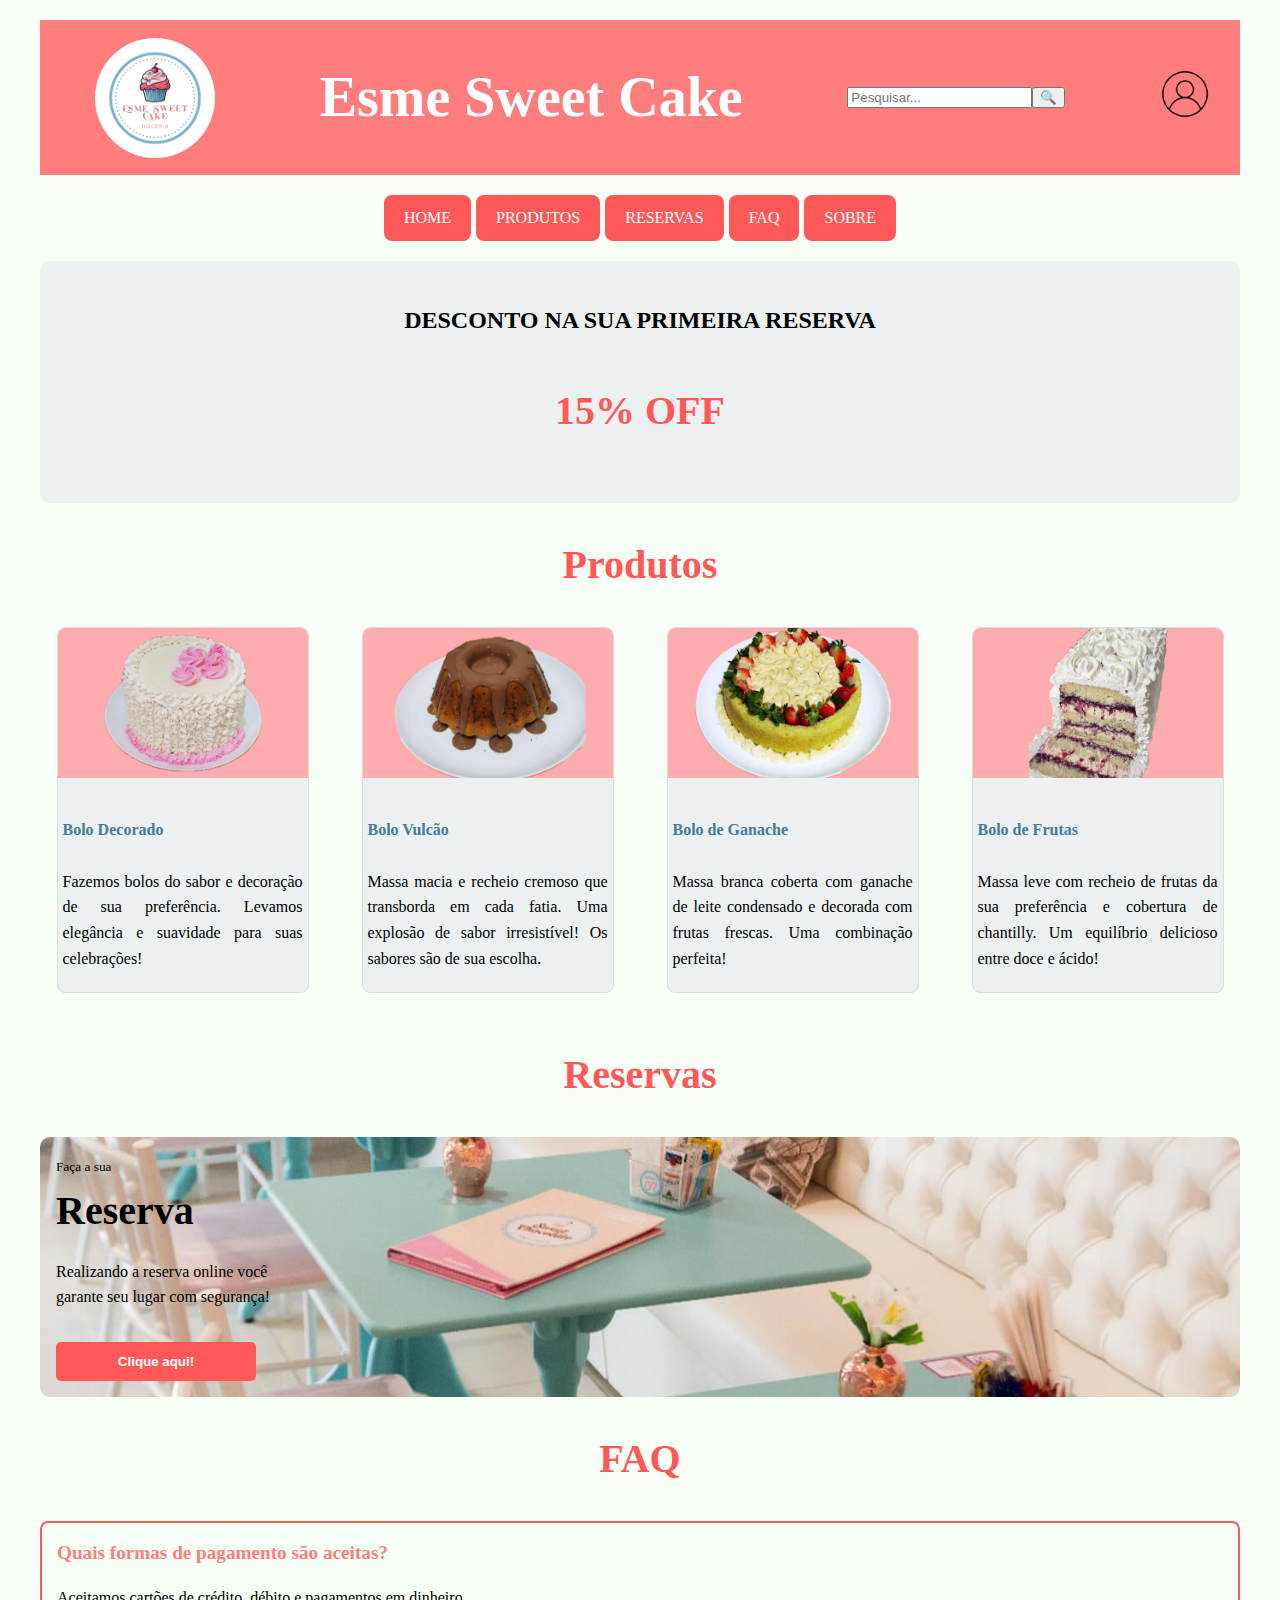
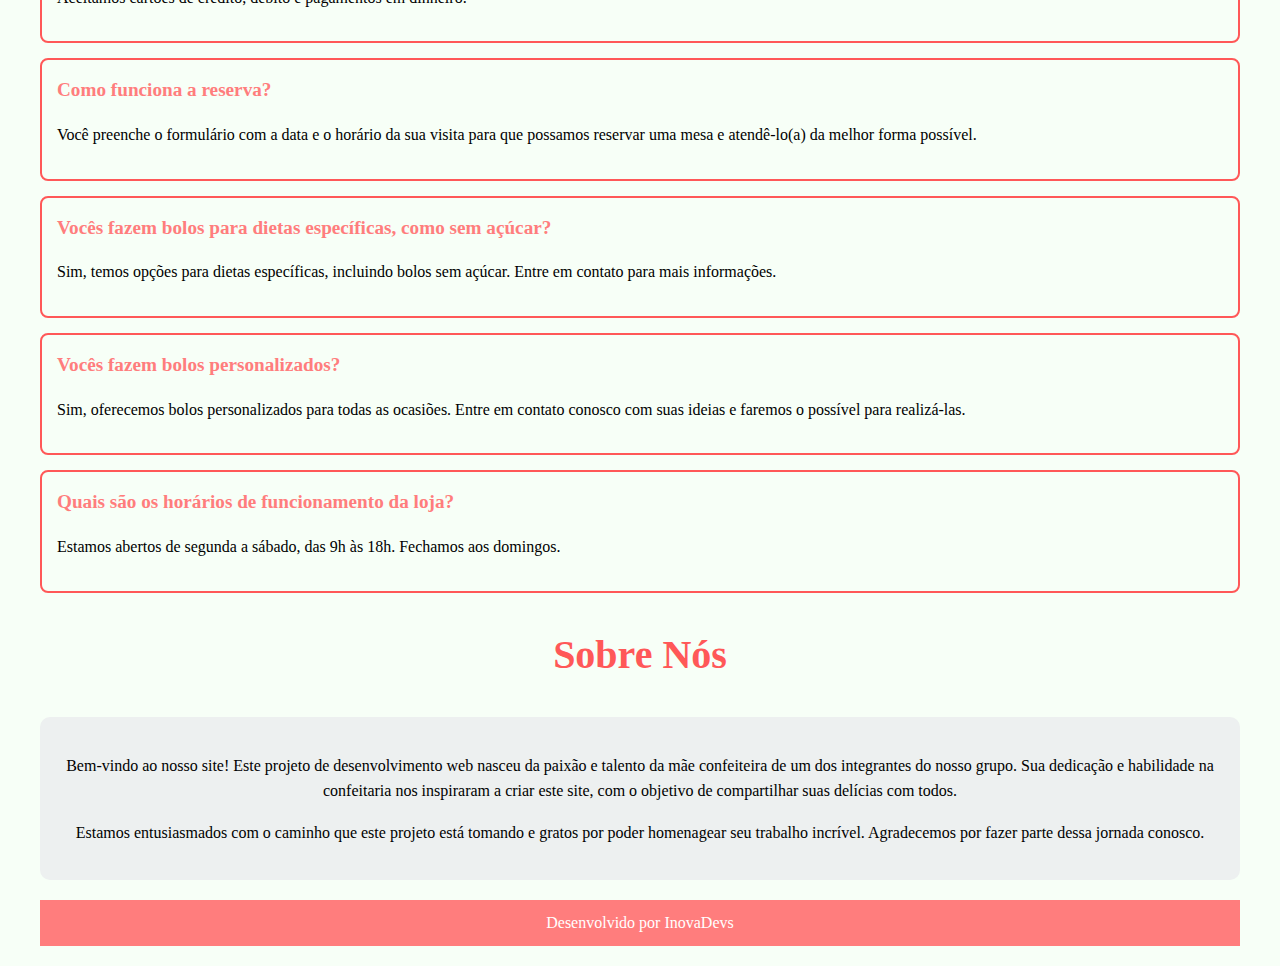
<file: docs/index.html>
<!DOCTYPE html>
<html lang="pt-BR">
    <head>
        <meta charset="UTF-8">
        <meta name="viewport" content="width=device-width, initial-scale=1.0">
        <link rel="stylesheet" href="./style.css">
        <link rel="shortcut icon" href="./imagens/Logo.jpeg" type="image/x-icon">
        <title>Esme Sweet Cake</title>
    </head>
    <body>
        <!-- principal-->
        <header id="home" class="header">
            <div class="top-header">
                <img class="logoImg" src="./assets/img/Logo.jpeg">
                <div class="logo">
                    <h1>Esme Sweet Cake</h1>
                </div>
                <div class="top-header-inside">
                    <div class="search"></div>
                        <input type="text" placeholder="Pesquisar..." maxlength="30">
                        <button onclick="alert('Pesquisa')">&#128269;</button>
                    </div>
                    <div class="profile">    
                        <a href="./login/login.html">
                            <img class="perfilImg" src="./assets/img/person.png">
                        </a>
                    </div>
                </div>
            </div>    
        </header> 
        <nav>
            <ul class="menu-desktop">
                <a href="#home" class="btn btn-dark">HOME</a>
                <a href="#produtos" class="btn btn-dark">PRODUTOS</a>
                <a href="#reservas" class="btn btn-dark">RESERVAS</a>
                <a href="#faq" class="btn btn-dark">FAQ</a>
                <a href="#sobre" class="btn btn-dark">SOBRE</a>
            </ul>
        </nav>
        <main>
            <section class="promo">       
                <h2>DESCONTO NA SUA PRIMEIRA RESERVA</h2>
                <div class="promo-text">
                    <h3>15% OFF</h3>
                </div>
            </section>

            <!-- Produtos -->
            <h1 class="h2-abas">Produtos</h1>
            <section id="produtos" class="produtos">
            <div class="row row-cols-1 row-cols-md-3 g-4">
              <div class="col">
                <div class="card">
                  <img src="./imagens/bolo1.jpeg" class="card-img-top" alt="001">
                  <div class="card-body">
                    <h5 class="card-title">Bolo Decorado</h5>
                    <p class="card-text">Fazemos bolos do sabor e decoração de sua preferência. Levamos elegância e suavidade para suas celebrações!</p>
                  </div>
                </div>
              </div>
              <div class="col">
                <div class="card">
                  <img src="./imagens/bolo2.jpeg" class="card-img-top" alt="002">
                  <div class="card-body">
                    <h5 class="card-title">Bolo Vulcão</h5>
                    <p class="card-text">Massa macia e recheio cremoso que transborda em cada fatia. Uma explosão de sabor irresistível! Os sabores são de sua escolha.             
                    </p>
                  </div>
                </div>
              </div>
              <div class="col">
                <div class="card">
                  <img src="./imagens/bolo3.jpeg" class="card-img-top" alt="003">
                  <div class="card-body">
                    <h5 class="card-title">Bolo de Ganache</h5>
                    <p class="card-text">Massa branca coberta com ganache de leite condensado e decorada com frutas frescas. Uma combinação perfeita!</p>
                  </div>
                </div>
              </div>
              <div class="col">
                <div class="card">
                  <img src="./imagens/bolo4.jpeg" class="card-img-top" alt="004">
                  <div class="card-body">
                    <h5 class="card-title">Bolo de Frutas</h5>
                    <p class="card-text">Massa leve com recheio de frutas da sua preferência e cobertura de chantilly. Um equilíbrio delicioso entre doce e ácido!</p>
                  </div>
                </div>
              </div>
            </div>
         </section>

            <!-- Reservas -->
            <h1 class="h2-abas">Reservas</h1>
            <section id="reservas" class="reservas">
                <div class="textoReserva">
                    <small>Faça a sua</small>
                    <h1>Reserva</h1>
                    <p>Realizando a reserva online você <br>garante seu lugar com segurança!</p>
                </div>
                <a href="https://docs.google.com/forms/d/e/1FAIpQLSdM69bxSaY18-9omn9NgYkte0Q4eEL1bvPyEly2qT72VUU1XQ/viewform">
                    <button>
                    Clique aqui!
                    </button>
                </a>
            </section>
            
            <!-- FAQ -->
            <h1 class="h2-abas">FAQ</h1>
                <section id="faq" class="faq">
                    <h3>Quais formas de pagamento são aceitas?</h3>
                    <p>Aceitamos cartões de crédito, débito e pagamentos em dinheiro.</p>
                </section>
                
                 <section id="faq" class="faq">
                    <h3>Como funciona a reserva?</h3>
                    <p>Você preenche o formulário com a data e o horário da sua visita para que possamos reservar uma mesa e atendê-lo(a) da melhor forma possível.</p>
                </section>
    
                <section id="faq" class="faq">
                    <h3>Vocês fazem bolos para dietas específicas, como sem açúcar?</h3>
                    <p>Sim, temos opções para dietas específicas, incluindo bolos sem açúcar. Entre em contato para mais informações.</p>
                </section>
    
                <section id="faq" class="faq">
                    <h3>Vocês fazem bolos personalizados?</h3>
                    <p>Sim, oferecemos bolos personalizados para todas as ocasiões. Entre em contato conosco com suas ideias e faremos o possível para realizá-las.</p>
                </section>
    
                <section id="faq" class="faq">
                    <h3>Quais são os horários de funcionamento da loja?</h3>
                    <p>Estamos abertos de segunda a sábado, das 9h às 18h. Fechamos aos domingos.</p>
                </section>

            <!-- Sobre -->
            <h2 class="h2-abas">Sobre Nós</h2>
            <section id="sobre" class="sobre">
                <p>Bem-vindo ao nosso site! Este projeto de desenvolvimento web nasceu da paixão e talento da mãe confeiteira de um dos integrantes do nosso grupo. Sua dedicação e habilidade na confeitaria nos inspiraram a criar este site, com o objetivo de compartilhar suas delícias com todos.</p>
                <p>Estamos entusiasmados com o caminho que este projeto está tomando e gratos por poder homenagear seu trabalho incrível. Agradecemos por fazer parte dessa jornada conosco.</p>
            </section>
        </main>
        <footer class="footer">Desenvolvido por InovaDevs</footer>
    </body>
    <!--        NOMES E RA's DO GRUPO
        Guilherme da Silva Gonçalves - 202202140465
        Giovanna Graço Soprano - 202403015951
        Leandro Schiavo de Oliveira - 202402531271
        Otávio de Oliveira - 202212039589
        Matheus dos Santos - 202403829533
    -->
</html>
</file>
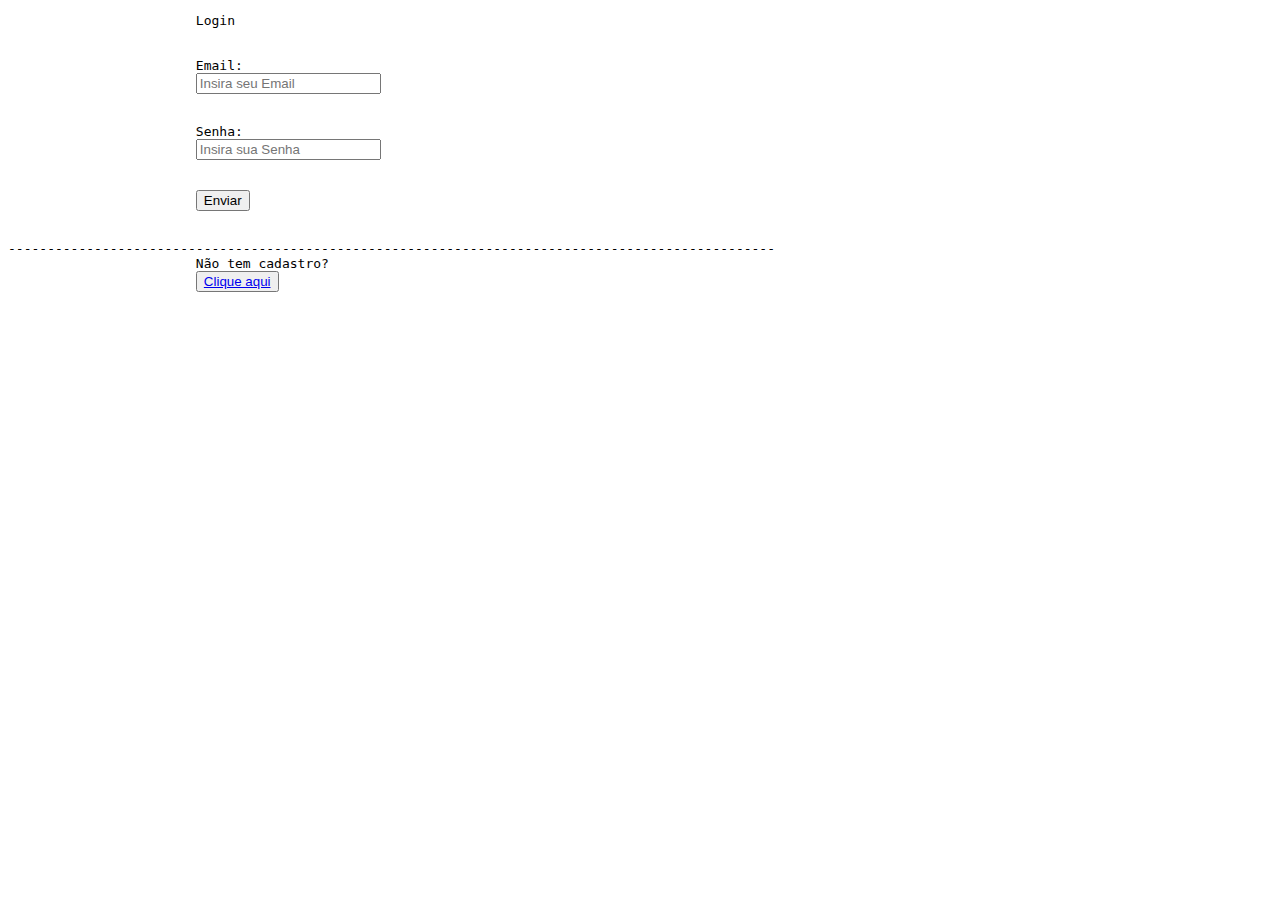
<file: docs/Login/login.html>
<!DOCTYPE html>
<html lang="en">
<head>
    <meta charset="UTF-8">
    <meta name="viewport" content="width=device-width, initial-scale=1.0">
    <title>Document</title>
</head>
<body>
    <pre>
                        Login
                        <form>
                        <label for="Email">Email:</label>
                        <input type="text" name="Email" placeholder="Insira seu Email">
                        <br>
                        <label for="Senha">Senha:</label>
                        <input type="password" name="Senha" placeholder="Insira sua Senha">
                        <br>
                        <input type="submit" value="Enviar">
                    </form>
--------------------------------------------------------------------------------------------------
                        Não tem cadastro?
                        <button><a href="file:///E:/InovaDevs/docs/Login/paglogin.html">Clique aqui</a></button>
                    
    </pre>
</body>
</html>
</file>
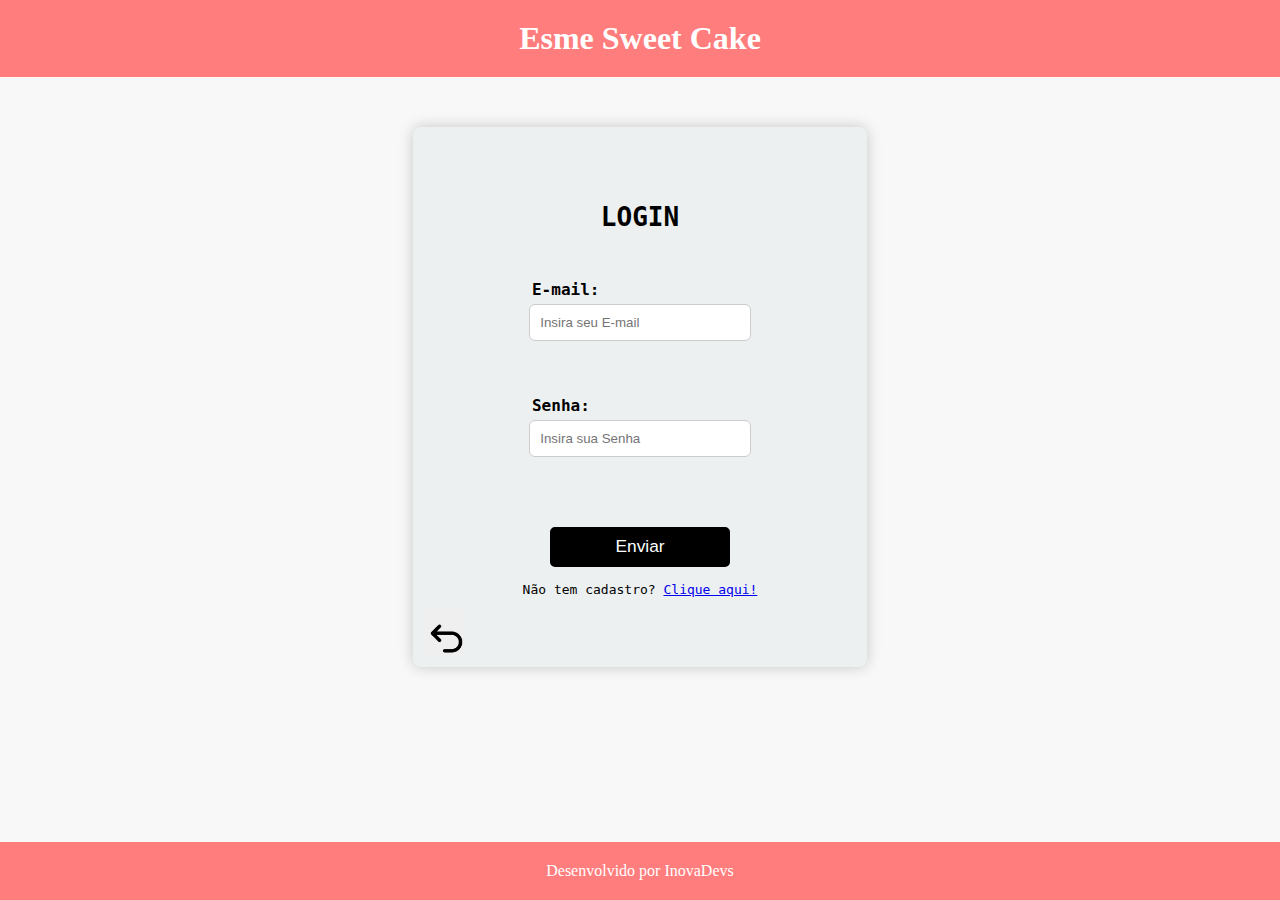
<file: docs/login/login.html>
<!DOCTYPE html>
<html lang="pt-BR">
    <head>
        <meta charset="UTF-8">
        <meta name="viewport" content="width=device-width, initial-scale=1.0">
        <link rel="stylesheet" href="login.css">
        <link rel="shortcut icon" href="../imagens/Logo.jpeg" type="image/x-icon">
        <title>Esme Sweet Cake</title>
    </head>
    <body>
        <header id="home" class="header">
            <div class="top-header">
                <div class="logo">
                    <h1>Esme Sweet Cake</h1>
                </div>
            </div>    
        </header>
        <main class="main">
            <pre>
                <h1>LOGIN</h1>
                <form action="https://api.sheetmonkey.io/form/qpsJYFRqfHwBSZEzkxTA5a" method="post">
                    <label id="email" for="email">E-mail:</label>
                    <input type="email" name="email" placeholder="Insira seu E-mail" required >
                    <br>
                    <label id="senha" for="senha">Senha:</label>
                    <input type="password" name="senha" placeholder="Insira sua Senha" required >
                    <br>
                    
                    <button type="submit" class="btn2"><p class="txtB">Enviar</p></button>
                    
                </form>
Não tem cadastro? <a href="./pagLogin.html">Clique aqui!</a>
            
                <button type="button" class="btn"><p><a href="../index.html"><img src="../assets/img/voltar.png" alt="voltar" class="btn-img"/></a></p>
                </button>
            </pre>
        </main>
        <footer class="footer">Desenvolvido por InovaDevs</footer>
    </body>
</html>
</file>
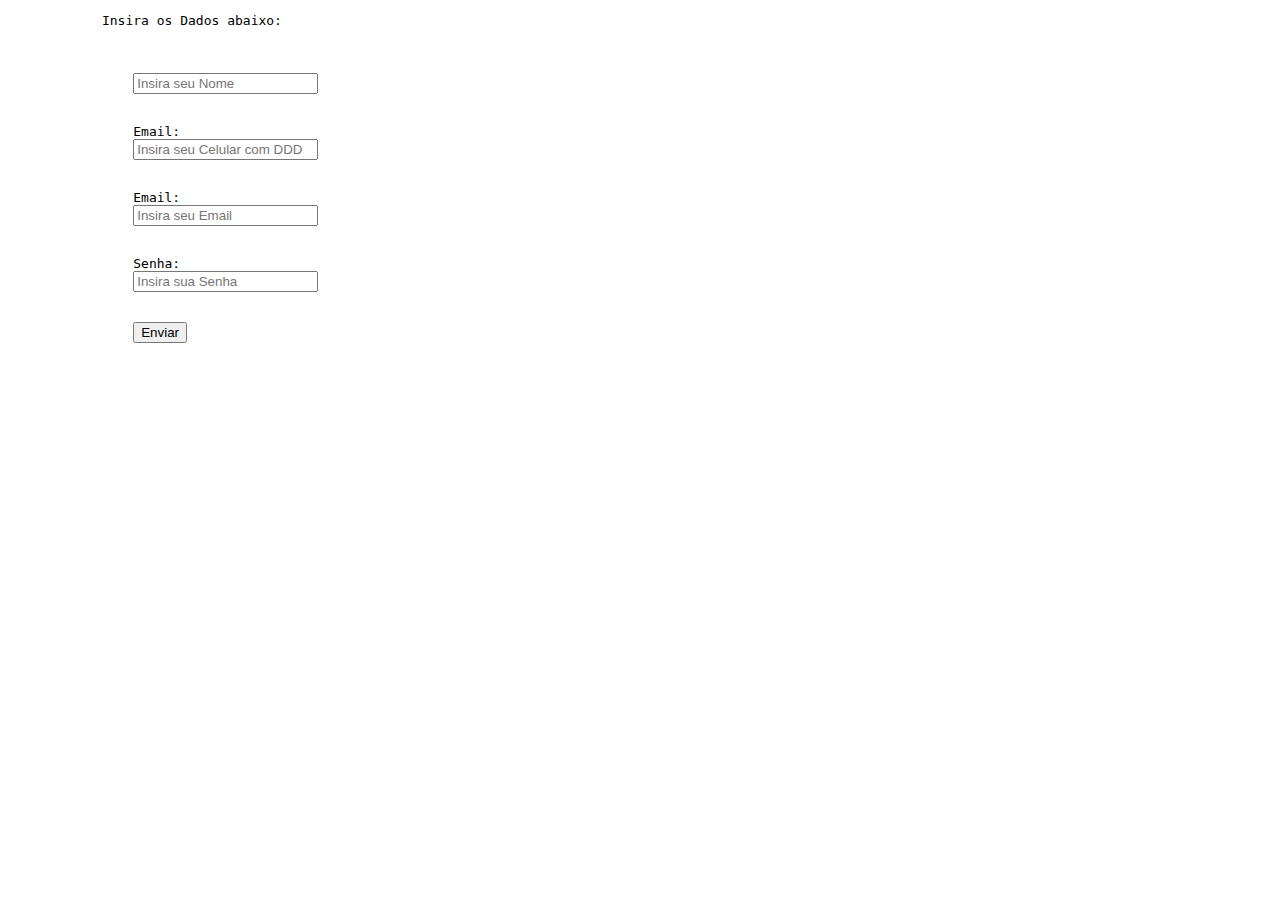
<file: docs/Login/paglogin.html>
<!DOCTYPE html>
<html lang="en">
<head>
    <meta charset="UTF-8">
    <meta name="viewport" content="width=device-width, initial-scale=1.0">
    <title>Document</title>
</head>
<body>
    <pre>
            Insira os Dados abaixo:
            <form>
                <label for="Nome"></label>
                <input type="text" name="Nome" placeholder="Insira seu Nome">
                <br>
                <label for="Celular">Email:</label>
                <input type="text" name="Celular" placeholder="Insira seu Celular com DDD">
                <br>
                <label for="Email">Email:</label>
                <input type="text" name="Email" placeholder="Insira seu Email">
                <br>
                <label for="Senha">Senha:</label>
                <input type="password" name="Senha" placeholder="Insira sua Senha">
                <br>
                <input type="submit" value="Enviar">
            </form>

    </pre>
</body>
</html>
</file>
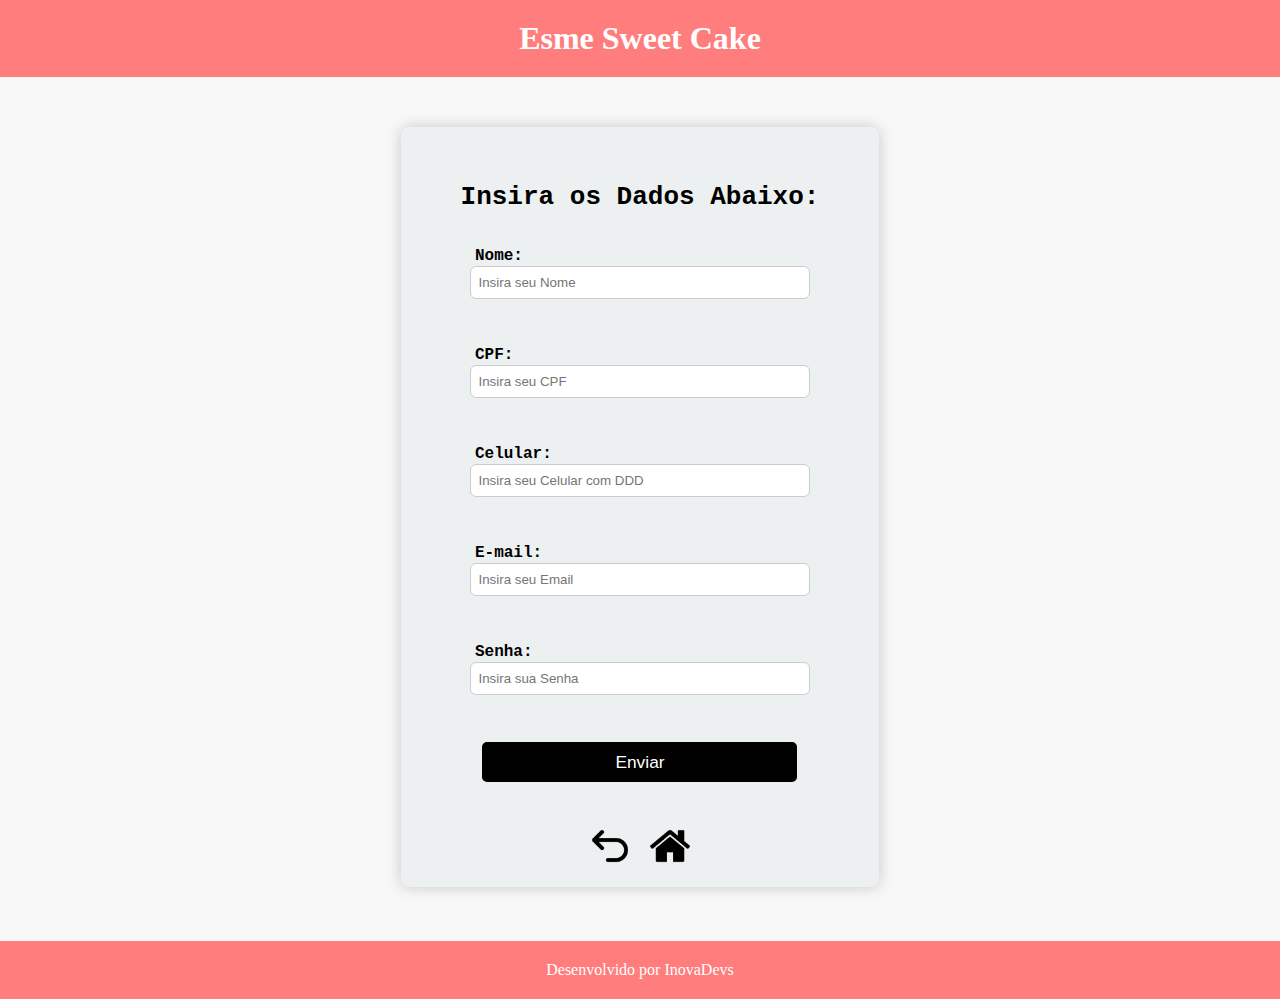
<file: docs/login/pagLogin.html>
<!DOCTYPE html>
<html lang="pt-BR">
    <head>
        <meta charset="UTF-8">
        <meta name="viewport" content="width=device-width, initial-scale=1.0">
        <link rel="stylesheet" href="pagLogin.css">
        <link rel="shortcut icon" href="../imagens/Logo.jpeg" type="image/x-icon">
        <title>Esme Sweet Cake</title>
    </head>
    <body>
        <!-- Sobre -->
        <header id="home" class="header">
            <div class="top-header">
                <div class="logo">
                    <h1>Esme Sweet Cake</h1>
                </div>
            </div>    
        </header>
        <main class="main">
            <pre>
                <h1>Insira os Dados Abaixo:</h1>
                <form action="https://api.sheetmonkey.io/form/qpsJYFRqfHwBSZEzkxTA5a" method="post">
                    <label id="nome" for="nome">Nome:</label>
                    <input type="text" name="Nome" placeholder="Insira seu Nome" required >
                    <br>
                    <label id="cpf" for="cpf">CPF:</label>
                    <input type="text" name="CPF" placeholder="Insira seu CPF" required >
                    <br>
                    <label id="celular" for="celular">Celular:</label>
                    <input type="tel" name="Celular" placeholder="Insira seu Celular com DDD" required >
                    <br>
                    <label id="email" for="email">E-mail:</label>
                    <input type="email" name="E-mail" placeholder="Insira seu Email" required >
                    <br>
                    <label id="senha" for="senha">Senha:</label>
                    <input type="password" name="Senha" placeholder="Insira sua Senha" required >
                    <br>
                    <button type="submit" class="btn2"><p class="txtB">Enviar</p></button>
                </form>
             <div class="button-container">
                 
                <button type="button" class="btn"><p><a href="./login.html"><img src="../assets/img/voltar.png" alt="voltar" class="btn-img"/></a></p></button>

                <button type="button" class="btn"><p><a href="../index.html"><img src="../assets/img/home.png" alt="home" class="btn-img"/></a></p></button>
             </div>
             
            <!--<center><p style="color: black;">Desenvolvido por InovaDevs</p>                   </center>-->
            </pre>
        </main>
         <footer class="footer">Desenvolvido por InovaDevs</footer>
    </body>
</html>
</file>
<file: docs/style.css>
:root {
    --primary-color: #ff7d7d; 
    --secondary-color: #edf0f0; 
    --background-color: #f7fff7; 
    --text-color: #000;
    --button-hover: #ff5858; 
    --button-text-color: #fff; 
}

body {
    font-family: "Georgia", serif;
    background-color: var(--background-color);
    color: var(--text-color);
    line-height: 1.6;
    padding: 10px;
    margin: 0;
}


header {
    background-color: var(--primary-color);
    padding: 10px;
    color: var(--button-text-color);
}

.top-header {
    display: flex;
    flex-direction: column;
    align-items: center;
}

.top-header-inside {
    display: flex;
    align-items: center;
    justify-content: space-between;
    width: 100%;
}

.logo {
    display: flex;
    align-items: center;
}

.logo h1 {
    font-size: 1.5rem;
    margin: 0 10px;
}

.logoImg {
    width: 50px;
    height: 50px;
    border-radius: 50%;
}

.profile {
    position: absolute;
    top: 10px;
    right: 10px;
}

.perfilImg {
    width: 40px;
    height: 40px;
    border-radius: 50%;
}

.search {
    display: flex;
    align-items: center;
    width: 100%;
    max-width: 300px;
    margin: 10px 0;
}

.search input {
    flex-grow: 1;
    padding: 5px 10px;
    border: none;
    border-radius: 4px 0 0 4px;
    font-size: 1rem;
}

.search button {
    background-color: var(--secondary-color);
    border: none;
    padding: 5px 10px;
    border-radius: 0 4px 4px 0;
    color: var(--button-text-color);
    margin-left: -1px;
}

nav {
    margin: 20px 0;
    text-align: center;
    width: 100%
}

.menu-desktop {
    display: flex;
    align-items: center;
    justify-content: center;
    gap: 5px;
    padding: 0 10px;
}

.menu-desktop .btn {
    text-decoration: none;
    background-color: var(--button-hover);
    color: var(--button-text-color);
    padding: 8px;
    border-radius: 8px;
    text-align: center;
    font-size: 0.8rem;
    flex: 0 1 auto;
    transition: background-color 0.3s ease, transform 0.3s ease;
}

.menu-desktop .btn:hover {
    transform: translateY(-5px);
}

.promo {
    text-align: center;
    background-color: var(--secondary-color);
    padding: 20px;
    border-radius: 10px;
    margin-bottom: 20px;
}

.promo-text h3 {
    font-size: 1.8rem;
    color: var(--button-hover);
}

.h2-abas {
    font-size: 1.8rem;
    margin: 30px 0;
    text-align: center;
    color: var(--button-hover);
}

.row-cols-1 {
    display: grid;
    gap: 20px;
    grid-template-columns: 1fr;
}

.card {
    width: 250px; 
    height: auto;
    border: 1px solid #ddd;
    background-color: #edf0f0;
    border-radius: 8px;
    margin: 0 auto 20px;
    transition: transform 0.3s ease, box-shadow 0.3s ease;
}

.card:hover {
    transform: scale(1.05);
    box-shadow: 0 4px 8px rgba(0, 0, 0, 0.1);
}


.card-img-top {
    width: 100%;
    height: 150px;
    object-fit: cover;
    border-top-left-radius: 8px;
    border-top-right-radius: 8px;
}

.card-title {
    font-size: 1em;
    margin-bottom: 10px;
    color: #457b9d;
    padding: 5px;
}

.card-text {
    font-size: 1em;
    color: #000;
    text-align: justify;
    padding: 5px;
}

.reservas {
    color: #000;
    background-image: url(./assets/img/reserva.jpg);
    padding: 1rem;
    background-repeat: no-repeat;
    background-size: cover;
    background-position: center;
    margin: 1rem auto;
    max-width: 100%;
    border-radius: 10px;
}

.textoReserva h1 {
    font-size: clamp(1.5rem, 4vw, 2.5rem);
    margin: 0 0 1rem 0;
}

.reservas button {
    width: 100%;
    max-width: 200px;
    padding: 0.75rem;
    background-color: #ff5858;
    border: none;
    border-radius: 5px;
    color: #fff;
    font-weight: bold;
    margin-top: 1rem;
    cursor: pointer;
}

.faq {
    margin-bottom: 15px;
    border: 2px solid #ff5858;
    border-radius: 8px;
    padding: 15px;
    font-size: 1em;
}

.faq h3 {
    color: #ff7d7d;
    margin: 0;
    font-size: 1.2em;
}

.sobre {
    background-color: var(--secondary-color);
    padding: 20px;
    border-radius: 10px;
    margin: 20px 0;
    text-align: center;
}

.sobre h2 {
    font-size: 1.5rem;
    color: var(--primary-color);
    margin-bottom: 20px;
}

.sobre p {
    font-size: 1rem;
    color: var(--text-color);
    line-height: 1.6;
    margin-bottom: 15px;
}

.footer {
    text-align: center;
    padding: 10px;
    margin-top: 20px;
    background-color: var(--primary-color);
    color: var(--button-text-color);
}

@media (min-width: 768px) {
    body {
        padding: 20px;
        max-width: 1200px;
        margin: 0 auto;
    }

    .top-header {
        flex-direction: row;
        justify-content: space-between;
        height: 15vh;
    }

    .top-header-inside {
        flex-direction: row;
        width: auto; /* Mantido do primeiro bloco */
    }

    .logo h1 {
        font-size: clamp(2rem, 5vw, 3.5rem);
    }

    .logoImg {
        width: clamp(80px, 10vw, 120px);
        height: clamp(80px, 10vw, 120px);
        margin-left: 5vh;
    }

    .profile {
        margin-right: 20px;
        position: static; /* Mantido do primeiro bloco */
    }

    .perfilImg {
        width: 50px;
        height: 50px;
    }

    .search {
        display: flex;
        margin: 0; /* Mantido do primeiro bloco */
    }

    .search input {
        width: auto;
    }

    .search button {
        width: auto;
        margin-top: 0;
        margin-left: 5px;
    }

    .menu-desktop {
        flex-direction: row;
        justify-content: center;
    }

    .menu-desktop .btn {
        flex: 0 1 auto; /* Volta ao tamanho automático para telas maiores */
        padding: 10px 20px;
        font-size: 1rem;
    }

    .produtos {
        grid-template-columns: repeat(auto-fit, minmax(200px, 1fr));
    }

    .row-cols-1 {
        grid-template-columns: repeat(auto-fit, minmax(250px, 1fr));
    }

    .promo-text h3,
    .h2-abas,
    .textoReserva h1 {
        font-size: clamp(1.8rem, 4vw, 2.5rem);
    }

    .sobre h2 {
        font-size: clamp(1.5rem, 4vw, 2rem);
    }
}
</file>
<file: docs/login/login.css>
/* Estilos gerais */
body {
    font-family: "Georgia", serif;
    margin: 0;
    padding: 0;
    background-color: #f8f8f8;
    display: grid;
    grid-template-rows: auto 1fr auto;
    height: 100vh;
}

/*Estilo do header*/
.header {
    background-color: #ff7d7d;
    color: #fff;
    padding: 20px 0;
    text-align: center;
}

.header .logo h1 {
    margin: 0;
    font-size: 2em;
}

/* Estilo do main */
.main {
    max-width: 450px;
    max-height: 400px;
    margin: 0 auto;
    padding: 110px;
    padding-top: 30px;
    background-color: #edf0f0;
    border-radius: 8px;
    box-shadow: 0 0 15px rgba(0, 0, 0, 0.2);
    position: relative; /* Adicionado para posicionamento absoluto do botão */
    margin-top: 50px;
    justify-content: center; /* Centraliza verticalmente */
    align-items: center;     /* Centraliza horizontalmente */
}

.main h1 {
    text-align: center;
    color: #000;
}

.main form {
    display: flex;
    flex-direction: column;
    gap: 5px;
    width: 100%;
    align-items: center;
}

.main label {
    font-weight: bold;
    color: #000;
    font-size: 1rem;
    width: 92%; /* Alinhar com o input */
    text-align: left; /* Alinha o texto à esquerda */
}

.main input[type="email"],
.main input[type="password"] {
    padding: 10px;
    border: 1px solid #ccc;
    border-radius: 6px;
    width: 85%;
}

.main input[type="submit"] {
    padding: 10px;
    background-color: #000;
    color: #fff;
    border: none;
    border-radius: 4px;
    cursor: pointer;
    font-weight: bold;
    width: 60%;
}

.main input[type="submit"]:hover {
    background-color: #000;
}

/* Estilo dos botões */
.btn {
    position: absolute;
    bottom: 10px;
    left: 10px;
    width: 40px;
    height: 50px;
    cursor: pointer;
    border: none;
}

.btn-img {
    width: 35px; /* Ajuste o tamanho conforme necessário */
    height: 35px;
}

.btn2{
    width: 20vh; 
    height: 40px;
    border: solid;
    border-radius: 5px;
    background-color: #000 ;
    cursor: pointer;
}

.txtB{
    color: #fff;
    font-size: 1.3em;
    margin: 0;
}

/* Estilo do footer */
.footer {
    text-align: center;
    padding: 20px;
    background-color: #ff7d7d;
    color: #fff;
}
</file>
<file: docs/login/pagLogin.css>
/* Estilos gerais */
body {
    font-family: "Georgia", serif;
    margin: 0;
    padding: 0;
    background-color: #f8f8f8;
    display: grid;
    grid-template-rows: auto 1fr auto;
    height: 100vh;
}

/*Estilo do header*/
.header {
    background-color: #ff7d7d;
    color: #fff;
    padding: 20px 0;
    text-align: center;
}

.header .logo h1 {
    margin: 0;
    font-size: 2em;
}

/* Estilo do main */
.main {
    max-width: 600px;
    max-height: 650px;
    margin: 0 auto;
    padding-top: 10px;
    padding-right: 60px;
    padding-left: 60px;
    padding-bottom: 100px;
    background-color: #edf0f0;
    border-radius: 8px;
    box-shadow: 0 0 15px rgba(0, 0, 0, 0.2);
    margin-top: 50px;
    justify-content: center; /* Centraliza verticalmente */
    align-items: center;     /* Centraliza horizontalmente */
}

.main h1 {
    text-align: center;
    color: #000;
    margin-bottom: 5px;
}

.main form {
    display: flex;
    flex-direction: column;
    gap: 1px;
    width: 100%;
    align-items: center;
}

.main label {
    font-weight: bold;
    color: #000;
    font-size: 1rem;
    width: 92%; /* Alinhar com o input */
    text-align: left; /* Alinha o texto à esquerda */
}

.main input[type="text"],
.main input[type="text"],
.main input[type="tel"],
.main input[type="email"],
.main input[type="password"] {
    padding: 8px;
    border: 1px solid #ccc;
    border-radius: 6px;
    width: 90%;
}

/* Estilo dos botões */
.button-container {
    display: flex;
    justify-content: center; /* Centraliza os botões */
    gap: 20px; /* Espaçamento entre as imagens */
    position: relative;
}

.btn {
    background-color: transparent;
    border: none;
    cursor: pointer;
    padding: 0;
    display: flex;
    align-items: center;
    justify-content: center;
}

.btn a {
    display: inline-block;
}

.btn-img {
    width: 40px; /* Ajuste o tamanho conforme necessário */
    height: 40px;
}

.btn2{
    width: 35vh; 
    height: 40px;
    border: solid;
    border-radius: 5px;
    background-color: #000 ;
    cursor: pointer;
}

.txtB{
    color: #fff;
    font-size: 1.3em;
    margin: 0;
}

/* Estilo do footer */
.footer {
    text-align: center;
    padding: 20px 0;
    background-color: #ff7d7d;
    color: #fff;
    margin-top: 6vh;
}
</file>
